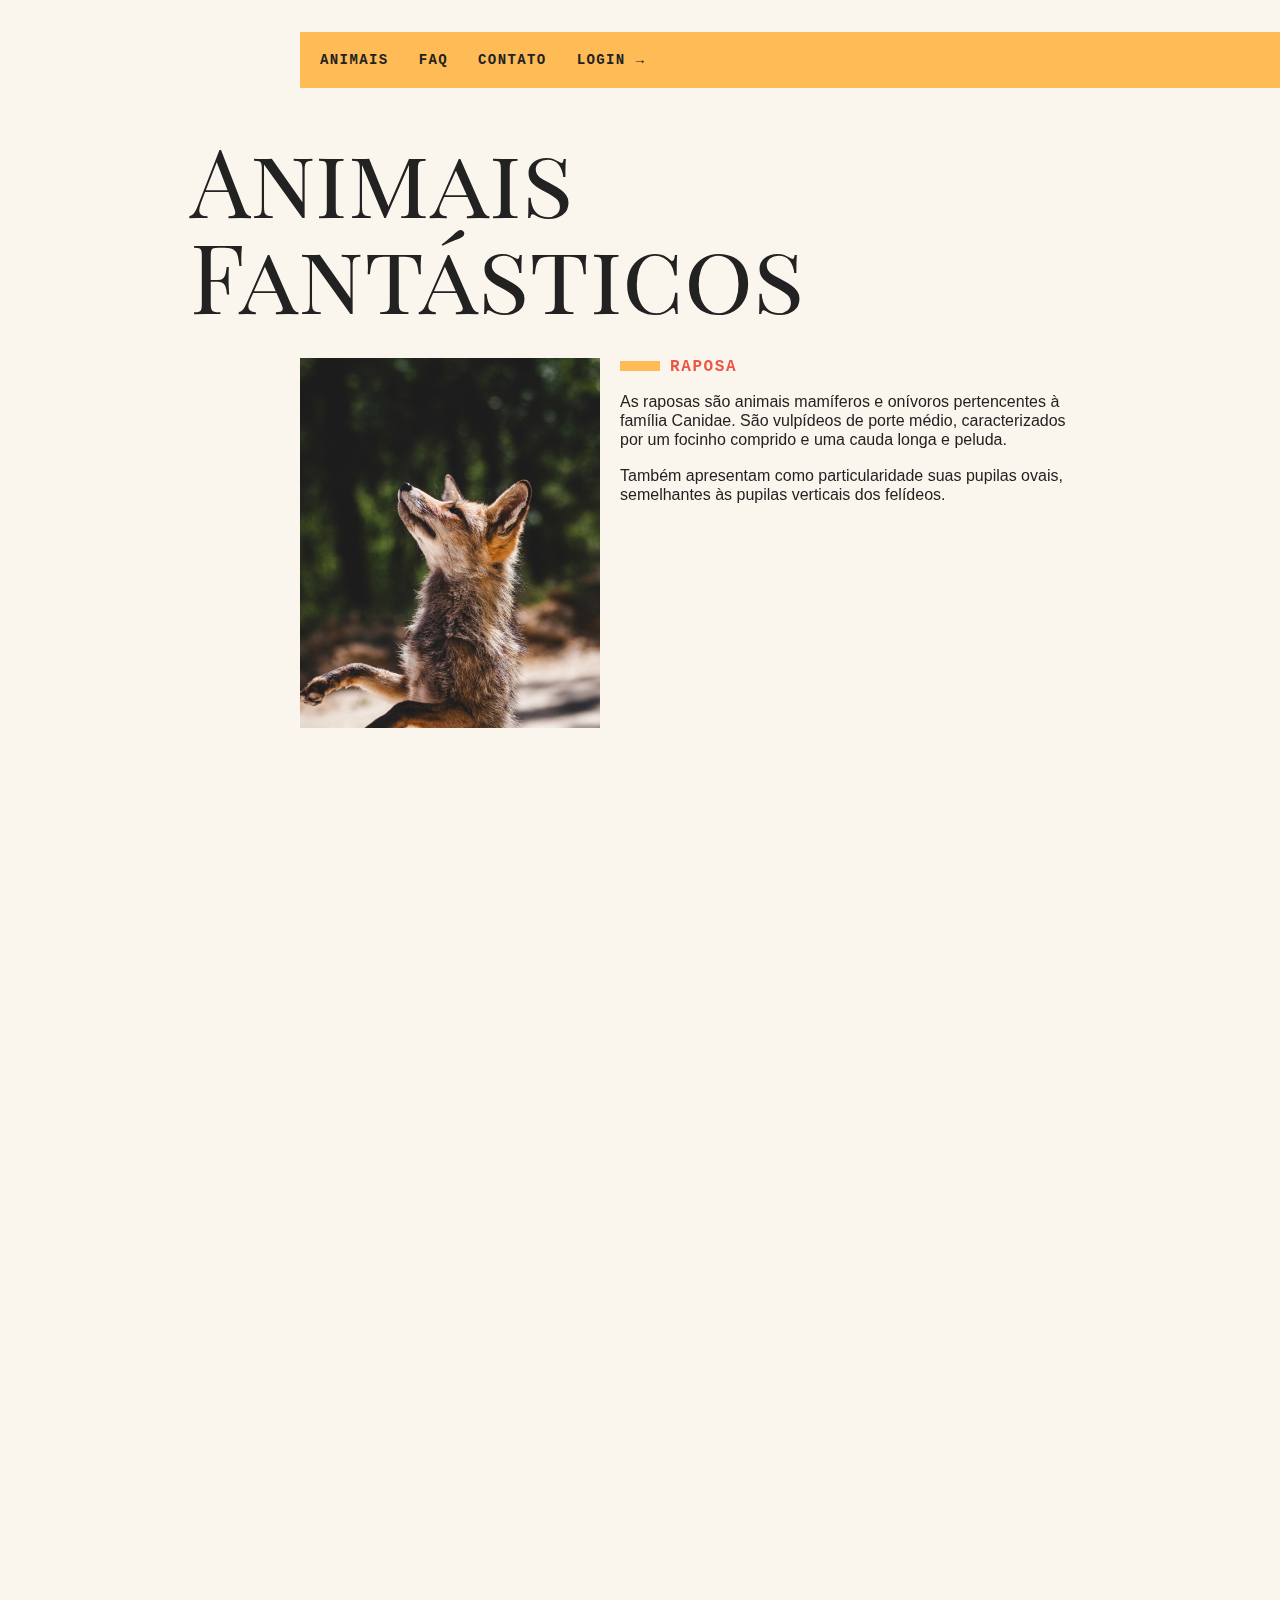
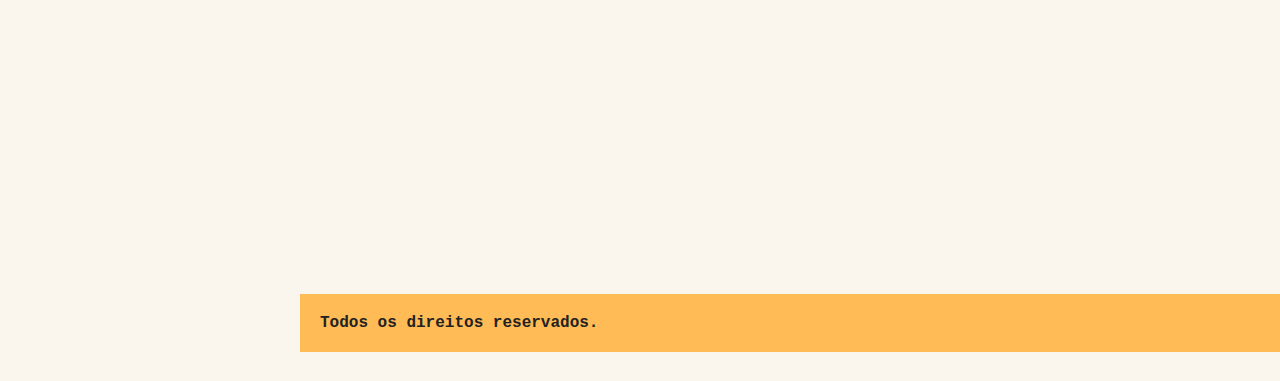
<file: index.html>
<!DOCTYPE html>
<html>

<head>
  <meta charset="utf-8" />
  <meta http-equiv="X-UA-Compatible" content="IE=edge">
  <title>Animais Fantásticos</title>
  <meta name="viewport" content="width=device-width, initial-scale=1">
  <link href="https://fonts.googleapis.com/css?family=Playfair+Display+SC" rel="stylesheet">
  <script> document.documentElement.className += ' js' </script>
  <link rel="stylesheet" type="text/css" href="css/style.css" />
</head>

<body>
  <div class="container-grid">
    <nav class="menu" data-menu="suave">
      <ul>
        <li><a href="#animais">Animais</a></li>
        <li><a href="#faq">Faq</a></li>
        <li><a href="#contato">Contato</a></li>
        <li><a href="./login.html" class="abrir">Login →</a></li>
      </ul>
    </nav>
    <section class="grid-section animais" data-anime="scroll" id="animais">
      <h1 class="titulo">Animais Fantásticos</h1>
      <ul class="animais-lista" data-tab="menu">
        <li>
          <img src="img/imagem1.jpg">
        </li>
        <li>
          <img src="img/imagem2.jpg">
        </li>
        <li>
          <img src="img/imagem3.jpg">
        </li>
        <li>
          <img src="img/imagem4.jpg">
        </li>
        <li>
          <img src="img/imagem5.jpg">
        </li>
        <li>
          <img src="img/imagem6.jpg">
        </li>
      </ul>
      <div class="animais-descricao" data-tab="content">
        <section data-anime="show-right">
          <h2>Raposa</h2>
          <p>As raposas são animais mamíferos e onívoros pertencentes à família Canidae. São vulpídeos de porte médio,
            caracterizados
            por um focinho comprido e uma cauda longa e peluda.</p>
          <p>Também apresentam como particularidade suas pupilas ovais, semelhantes às pupilas verticais dos felídeos.
          </p>
        </section>

        <section data-anime="show-right">
          <h2>Esquilo</h2>
          <p>As raposas são animais mamíferos e onívoros pertencentes à família Canidae. São vulpídeos de porte médio,
            caracterizados
            por um focinho comprido e uma cauda longa e peluda.</p>
          <p>Também apresentam como particularidade suas pupilas ovais, semelhantes às pupilas verticais dos felídeos.
          </p>
          <p>De cerca de 40 espécies reconhecidas como raposas, somente 12 pertencem ao gênero Vulpes das "raposas
            verdadeiras", do
            qual a raposa vermelha é a mais comum.</p>
          <p>Também apresentam como particularidade suas pupilas ovais, semelhantes às pupilas verticais dos felídeos.
          </p>
          <p>De cerca de 40 espécies reconhecidas como raposas, somente 12 pertencem ao gênero Vulpes das "raposas
            verdadeiras", do
            qual a raposa vermelha é a mais comum.</p>
          <p>Também apresentam como particularidade suas pupilas ovais, semelhantes às pupilas verticais dos felídeos.
          </p>
        </section>
        <section data-anime="show-down">
          <h2>Urso</h2>
          <p>As raposas são animais mamíferos e onívoros pertencentes à família Canidae. São vulpídeos de porte médio,
            caracterizados
            por um focinho comprido e uma cauda longa e peluda.</p>
          <p>Também apresentam como particularidade suas pupilas ovais, semelhantes às pupilas verticais dos felídeos.
          </p>
          <p>De cerca de 40 espécies reconhecidas como raposas, somente 12 pertencem ao gênero Vulpes das "raposas
            verdadeiras", do
            qual a raposa vermelha é a mais comum.</p>
          <p>Também apresentam como particularidade suas pupilas ovais, semelhantes às pupilas verticais dos felídeos.
          </p>
        </section>
        <section data-anime="show-down">
          <h2>Lobo</h2>
          <p>As raposas são animais mamíferos e onívoros pertencentes à família Canidae. São vulpídeos de porte médio,
            caracterizados
            por um focinho comprido e uma cauda longa e peluda.</p>
          <p>Também apresentam como particularidade suas pupilas ovais, semelhantes às pupilas verticais dos felídeos.
          </p>
          <p>De cerca de 40 espécies reconhecidas como raposas, somente 12 pertencem ao gênero Vulpes das "raposas
            verdadeiras", do
            qual a raposa vermelha é a mais comum.</p>
          <p>Também apresentam como particularidade suas pupilas ovais, semelhantes às pupilas verticais dos felídeos.
          </p>
        </section>
        <section data-anime="show-right">
          <h2>Macaco</h2>
          <p>As raposas são animais mamíferos e onívoros pertencentes à família Canidae. São vulpídeos de porte médio,
            caracterizados
            por um focinho comprido e uma cauda longa e peluda.</p>
          <p>Também apresentam como particularidade suas pupilas ovais, semelhantes às pupilas verticais dos felídeos.
          </p>
          <p>De cerca de 40 espécies reconhecidas como raposas, somente 12 pertencem ao gênero Vulpes das "raposas
            verdadeiras", do
            qual a raposa vermelha é a mais comum.</p>
          <p>Também apresentam como particularidade suas pupilas ovais, semelhantes às pupilas verticais dos felídeos.
          </p>
        </section>
        <section data-anime="show-right">
          <h2>Leão</h2>
          <p>As raposas são animais mamíferos e onívoros pertencentes à família Canidae. São vulpídeos de porte médio,
            caracterizados
            por um focinho comprido e uma cauda longa e peluda.</p>
          <p>Também apresentam como particularidade suas pupilas ovais, semelhantes às pupilas verticais dos felídeos.
          </p>
          <p>De cerca de 40 espécies reconhecidas como raposas, somente 12 pertencem ao gênero Vulpes das "raposas
            verdadeiras", do
            qual a raposa vermelha é a mais comum.</p>
          <p>Também apresentam como particularidade suas pupilas ovais, semelhantes às pupilas verticais dos felídeos.
          </p>
        </section>
      </div>
    </section>

    <section class="grid-section faq" data-anime="scroll" id="faq">
      <h1 class="titulo">FAQ</h1>
      <dl class="faq-lista" data-anime="accordion">
        <dt>Qual a idade dos animais?</dt>
        <dd>As raposas são animais mamíferos e onívoros pertencentes à família Canidae. São vulpídeos de porte médio,
          caracterizados por um focinho comprido e uma cauda longa e peluda.</dd>
        <dt>Eles são fantásticos?</dt>
        <dd>Também apresentam como particularidade suas pupilas ovais, semelhantes às pupilas verticais dos felídeos.
        </dd>
        <dt>Qual a diferença?</dt>
        <dd>As raposas são animais mamíferos e onívoros pertencentes à família Canidae. São vulpídeos de porte médio,
          caracterizados por um focinho comprido e uma cauda longa e peluda.</dd>
        <dt>Como proteger?</dt>
        <dd>Também apresentam como particularidade suas pupilas ovais, semelhantes às pupilas verticais dos felídeos.
        </dd>
      </dl>
    </section>

    <section class="grid-section contato" data-anime="scroll" id="contato">
      <h1 class="titulo">Contato</h1>
      <div class="mapa">
        <img src="img/mapa.png">
      </div>
      <ul class="dados">
        <li>contato@origamid.com</li>
        <li>+55 (21) 9999-9999</li>
        <li>Rua do Conde, nº 21</li>
        <li>Rio de Janeiro - RJ</li>
      </ul>
    </section>

    <footer class="copy">
      <p>Todos os direitos reservados.</p>
    </footer>
  </div>

  <section class="modal-container" data-modal="container">
    <div class="modal">
      <button data-modal="fechar" class="fechar">X</button>
      <form action="">
        <label for="email">Email</label>
        <input type="text" for="email" id="email">
        <label for="senha">Senha</label>
        <input type="password" for="senha" id="senha">
        <button type="submit">Entrar</button>
      </form>
    </div>
  </section>

  <script type="module" src="js/script.js"></script>

</body>

</html>
</file>
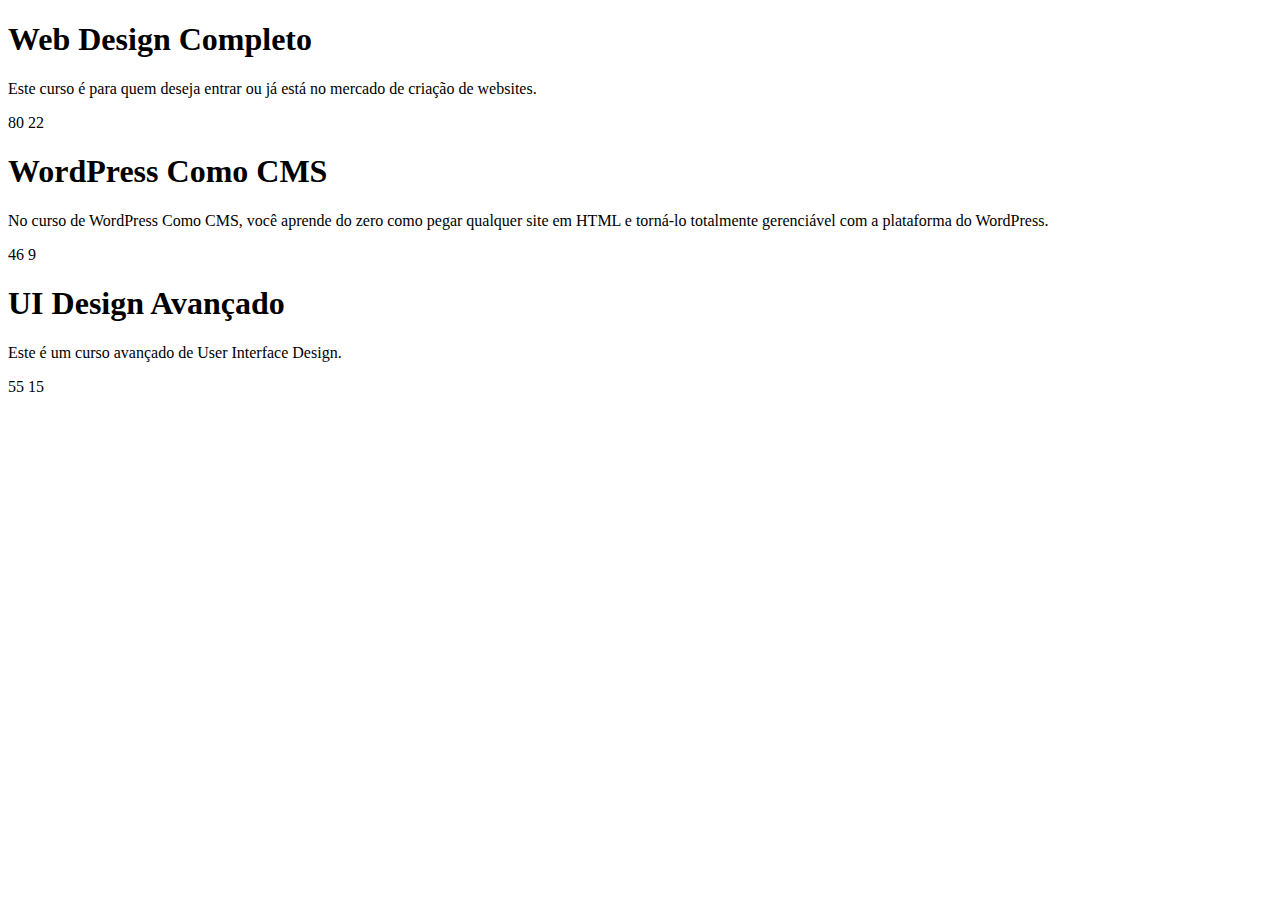
<file: exerciciosJs/index.html>
<!DOCTYPE html>
<html lang="en">

<head>
    <meta charset="UTF-8">
    <meta name="viewport" content="width=device-width, initial-scale=1.0">
    <meta http-equiv="X-UA-Compatible" content="ie=edge">
    <title>Constructor Functions</title>
</head>

<body>
    <section class="curso">
        <h1>Web Design Completo</h1>
        <p>Este curso é para quem deseja entrar ou já está no mercado
            de criação de websites.</p>
        <span class="aulas">80</span>
        <span class="horas">22</span>
    </section>
    <section class="curso">
        <h1>WordPress Como CMS</h1>
        <p>No curso de WordPress Como CMS, você aprende do zero como
            pegar qualquer site em HTML e torná-lo totalmente gerenciável
            com a plataforma do WordPress.</p>
        <span class="aulas">46</span>
        <span class="horas">9</span>
    </section>
    <section class="curso">
        <h1>UI Design Avançado</h1>
        <p>Este é um curso avançado de User Interface Design.</p>
        <span class="aulas">55</span>
        <span class="horas">15</span>
        <script src="./exerciciosObjetos.js"></script>
</body>

</html>
</file>
<file: css/style.css>
@import url('./global.css');
@import url('./modal.css');
</file>
